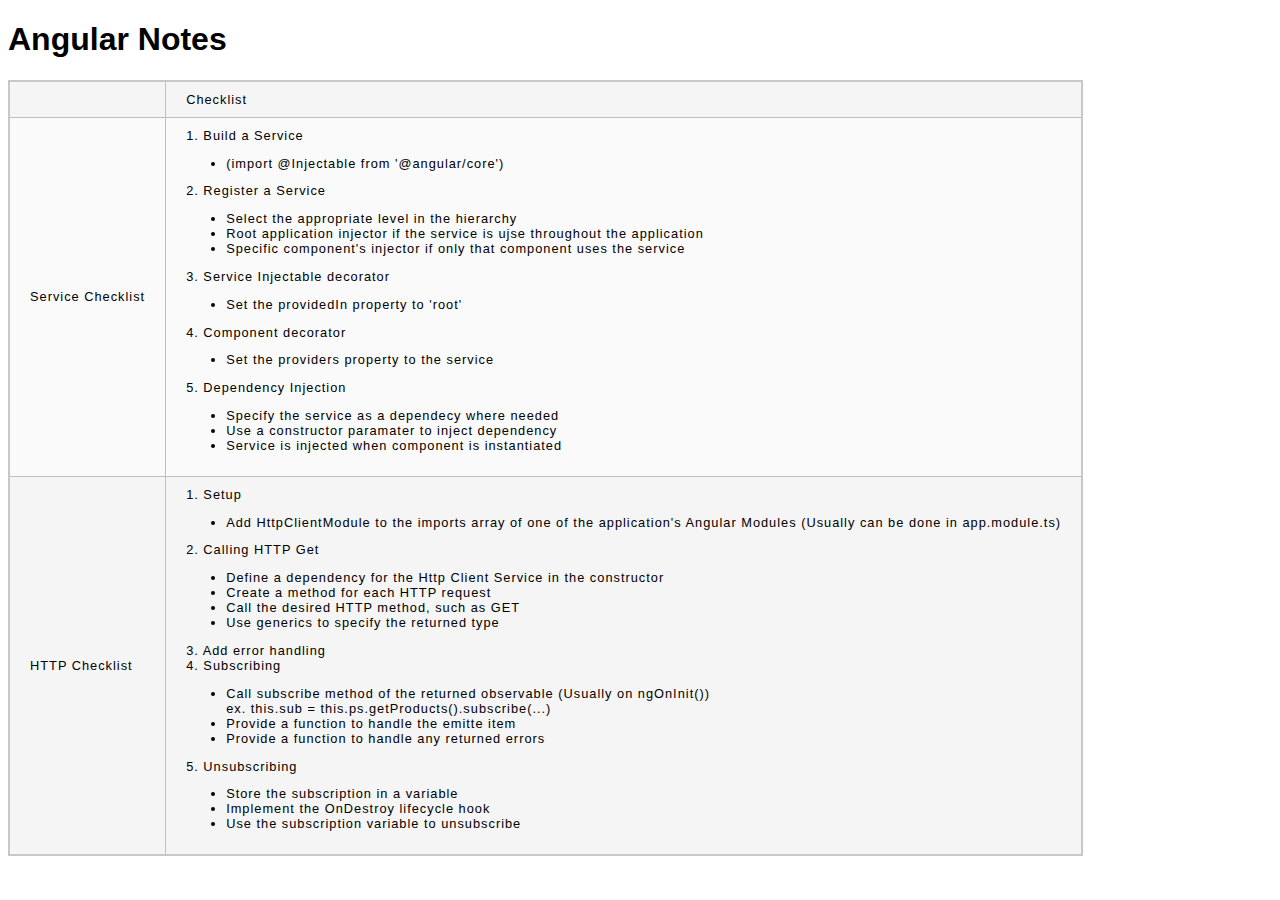
<file: html-css-cheatsheet/index.html>
<!DOCTYPE html>
<html lang="en">
<head>
  <meta charset="UTF-8">
  <meta name="viewport" content="width=device-width, initial-scale=1.0">
  <title>Angular Notes</title>
  <link rel="stylesheet" href="styles.css">
</head>

<body>
<h1>Angular Notes</h1>
<main>

  <table>
    <tr>
      <td></td>
      <td>Checklist</td>
    </tr>
    <tr>
      <td>Service Checklist</td>
      <td>
        1. Build a Service
        <ul>
          <li>(import @Injectable from '@angular/core')</li>
        </ul> 
        2. Register a Service<br>
        <ul>
          <li>Select the appropriate level in the hierarchy</li>
		      <li>Root application injector if the service is ujse throughout the application</li>
		      <li>Specific component's injector if only that component uses the service</li>
        </ul>
	      3. Service Injectable decorator<br>
        <ul>
          <li>Set the providedIn property to 'root'</li>
        </ul>
		    4. Component decorator<br>
        <ul>
          <li>Set the providers property to the service</li>
        </ul>
        5. Dependency Injection
        <ul>
          <li>Specify the service as a dependecy where needed</li>
          <li>Use a constructor paramater to inject dependency</li>
          <li>Service is injected when component is instantiated</li>
        </ul>
      </td>
    </tr>
    
    <tr>
      <td>HTTP Checklist</td>
      <td>
        1. Setup<br>
        <ul>
          <li>Add HttpClientModule to the imports array of one of the application's Angular Modules 
            (Usually can be done in app.module.ts)
          </li>
        </ul>
        2. Calling HTTP Get<br>
        <ul>
          <li>Define a dependency for the Http Client Service in the constructor</li>
          <li>Create a method for each HTTP request</li>
          <li>Call the desired HTTP method, such as GET</li>
          <li>Use generics to specify the returned type</li>
        </ul>
        3. Add error handling<br>
        4. Subscribing<br>
        <ul>
          <li>Call subscribe method of the returned observable (Usually on ngOnInit())
            <aside>ex. this.sub = this.ps.getProducts().subscribe(...)</aside>
          </li>
          <li>Provide a function to handle the emitte item</li>
          <li>Provide a function to handle any returned errors</li>
        </ul>
        5. Unsubscribing<br>
        <ul>
          <li>Store the subscription in a variable</li>
          <li>Implement the OnDestroy lifecycle hook</li>
          <li>Use the subscription variable to unsubscribe</li>
        </ul>
      </td>
    </tr>
  </table>

</main>


</body>

</html>
</file>
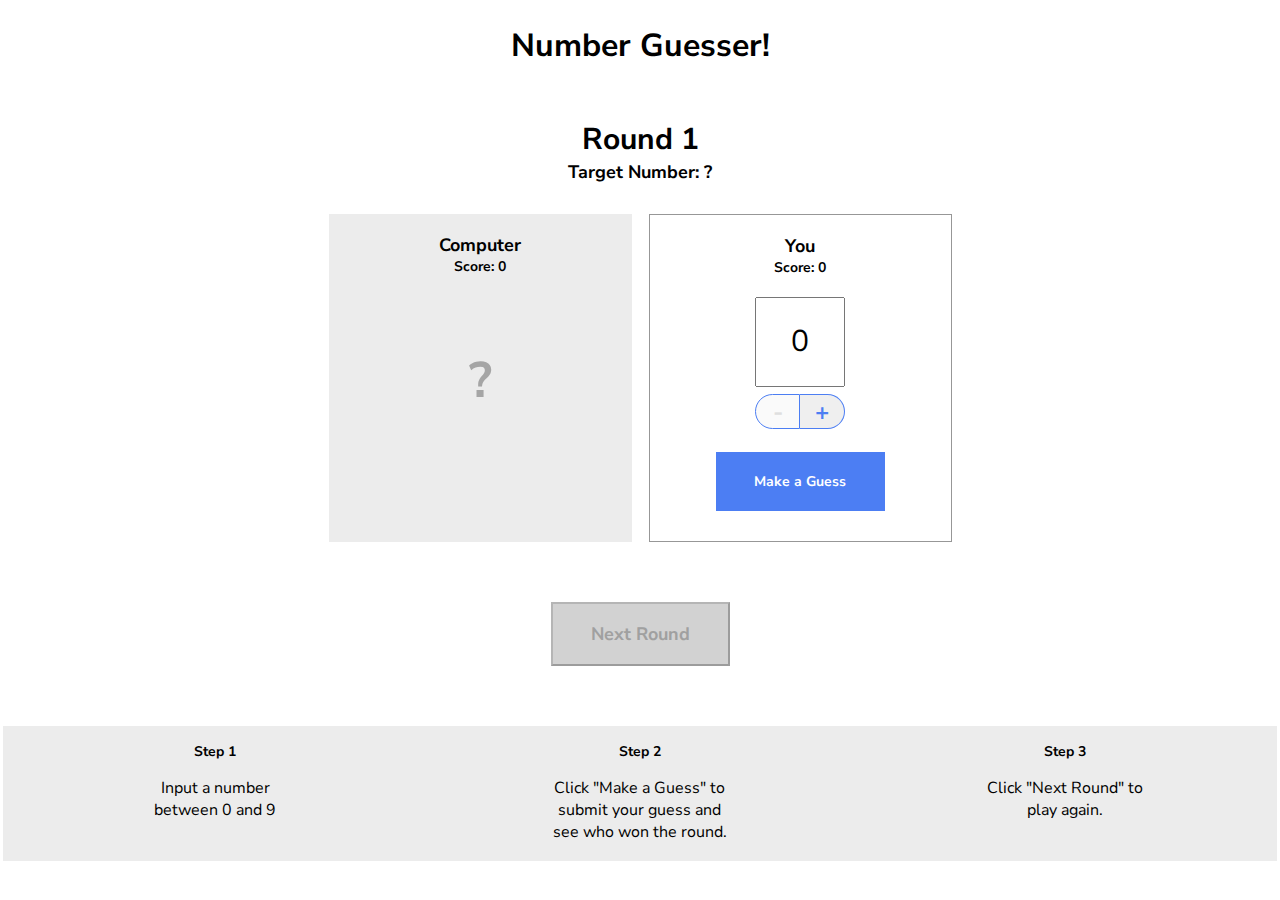
<file: number-guesser/index.html>
<!doctype html>

<html>
  <head>
    <title>Number Guesser</title>
    <link href="https://fonts.googleapis.com/css?family=Nunito+Sans:400,700" rel="stylesheet">
    <link rel="stylesheet" href="./style.css">
  </head>
  <body>
    <div class="game-container">
      <header>
        <h1>Number Guesser!</h1>
      </header>
      
      <div class="rounds">
        <p class="round-label">Round <span id="round-number">1</span></p>
        <p class="guess-label">Target Number: <span id="target-number">?</span></p>
      </div>

      <div class="guessing-area">
        <div class="guess computer-guess">
          <div class="guess-title">
            <p class="guess-label">Computer</p>
            <p class="score-label">Score: <span id="computer-score">0</span></p>
          </div>
          <p id="computer-guess">?</p>
          <p class="winning-text" id="computer-wins"></p>
        </div>
        <div class="guess human-guess">
          <div class="guess-title">
            <p class="guess-label">You</p>
            <p class="score-label">Score: <span id="human-score">0</span></p>
          </div>
          <input type="number" id="human-guess" min=0 max=9 value=0>
          <div class="number-controls">
            <button class="number-control left" id="subtract" disabled>-</button>
            <button class="number-control right" id="add">+</button>
          </div>
          <button class="button" id="guess">Make a Guess</button>
        </div>
      </div>

      <div class="next-round-container">
        <button class="button" id="next-round" disabled>Next Round</button>
      </div>

    </div>
    
    <div class="instructions">
      <div class="instruction">
        <h3>Step 1</h3>
        <p>Input a number between 0 and 9</p>
      </div>
      <div class="instruction">
        <h3>Step 2</h3>
        <p>Click "Make a Guess" to submit your guess and see who won the round.</p>
      </div>
      <div class="instruction">
        <h3>Step 3</h3>
        <p>Click "Next Round" to play again.</p>
      </div>
    </div>

    <script src="./script.js"></script>
    <script src="./game.js"></script>
  </body>
</html>
</file>
<file: html-css-cheatsheet/styles.css>
html {
  font-family: sans-serif;
}

table {
  border-collapse: collapse;
  border: 2px solid rgb(200,200,200);
  letter-spacing: 1px;
  font-size: 0.8rem;
}

td, th {
  border: 1px solid rgb(190,190,190);
  padding: 10px 20px;
}

th {
  background-color: rgb(235,235,235);
}

tr:nth-child(even) td {
  background-color: rgb(250,250,250);
}

tr:nth-child(odd) td {
  background-color: rgb(245,245,245);
}

caption {
  padding: 10px;
}
</file>
<file: number-guesser/style.css>
* {
  font-family: 'Nunito Sans';
  box-sizing: border-box;
}

body {
  margin: 0 auto;
  padding: 3px;
  background-color: #fff;
}

.game-container {
  max-width: 640px;
  margin: 0 auto;
  text-align: center;
}

header {
  display: flex;
  justify-content: center
}

.rounds {
  display: flex;
  flex-direction: column;
  align-items: center;
  margin-bottom: 30px;
}

.round-label {
  font-size: 30px;
  font-weight: 700;
  margin-bottom: 0px;
}

.guess {
  min-width: 303px;
  height: 328px;
  display: flex;
  flex-direction: column;
  align-items: center;
  padding: 19px;
}

.guessing-area {
  display: flex;
  justify-content: space-around;
  align-items: flex-start;
  margin-bottom: 60px;
}

.guess-title {
  display: flex;
  flex-direction: column;
  align-items: center;
  justify-content: flex-start;
  margin-bottom: 20px;
}

.guess-label {
  font-size: 18px;
  font-weight: 700;
  margin: 0;
}

.score-label {
  font-size: 14px;
  font-weight: 700;
  margin: 0;
}

.target-guess {
  display: flex;
  flex-direction: column;
  align-items: center;
  justify-content: flex-start;
}

.computer-guess {
  background-color: #ececec;
}

#computer-guess {
  font-size: 50px;
  font-weight: 700;
  color: #a5a5a5;
}

.human-guess {
  border: 1px solid #979797;
}

.guess input {
  height: 90px;
  width: 90px;
  font-size: 30px;
  text-align: center;
  margin: 0 auto;
  margin-bottom: 7px;
}

.number-controls {
  font-size: 0;
  margin-bottom: 23px;
}

.number-control {
  border: solid 1px #4c7ef3;
  display: inline-block;
  width: 45px;
  height: 35px;
  font-size: 24px;
  font-weight: 700;
  color: #4c7ef3;
  cursor: pointer;
}

.number-controls button[disabled] {
  color: #dfdfdf;
  cursor: default;
}

.left {
  border-top-left-radius: 22.5px;
  border-bottom-left-radius: 22.5px;
}

.right {
  border-top-right-radius: 22.5px;
  border-bottom-right-radius: 22.5px;
  border-left-width: 0px;
}

.controls {
  display: flex;
  justify-content: space-around;
}

.button {
  background-color: #4c7ef3;
  color: #fff;
  cursor: pointer;
}

#guess {
  padding: 20px;
  width: 169px;
  height: 59px;
  border: none;
  font-weight: 700;
  font-size: 14px;
}

input[type=number]::-webkit-inner-spin-button {
  -webkit-appearance: none;
}

#next-round {
  width: 179px;
  height: 64px;
  font-size: 18px;
  font-weight: bold;
  margin-left: auto;
  margin-right: auto;
  margin-bottom: 60px;
}
  
.button[disabled] {
  background-color: #d2d2d2;
  color: #a0a0a0;
  cursor: default;
}

.instructions {
  background-color: #ececec;
  width: 100%;
  display: flex;
  justify-content: space-around;
}

.instruction {
  width: 180px;
  padding: 2px;
  text-align: center;
}

.instructions h3 {
  font-size: 14px;
}


.winning-text, .winning-text[disabled] {
  color: #ec3636;
  font-weight: 700;
}
</file>
